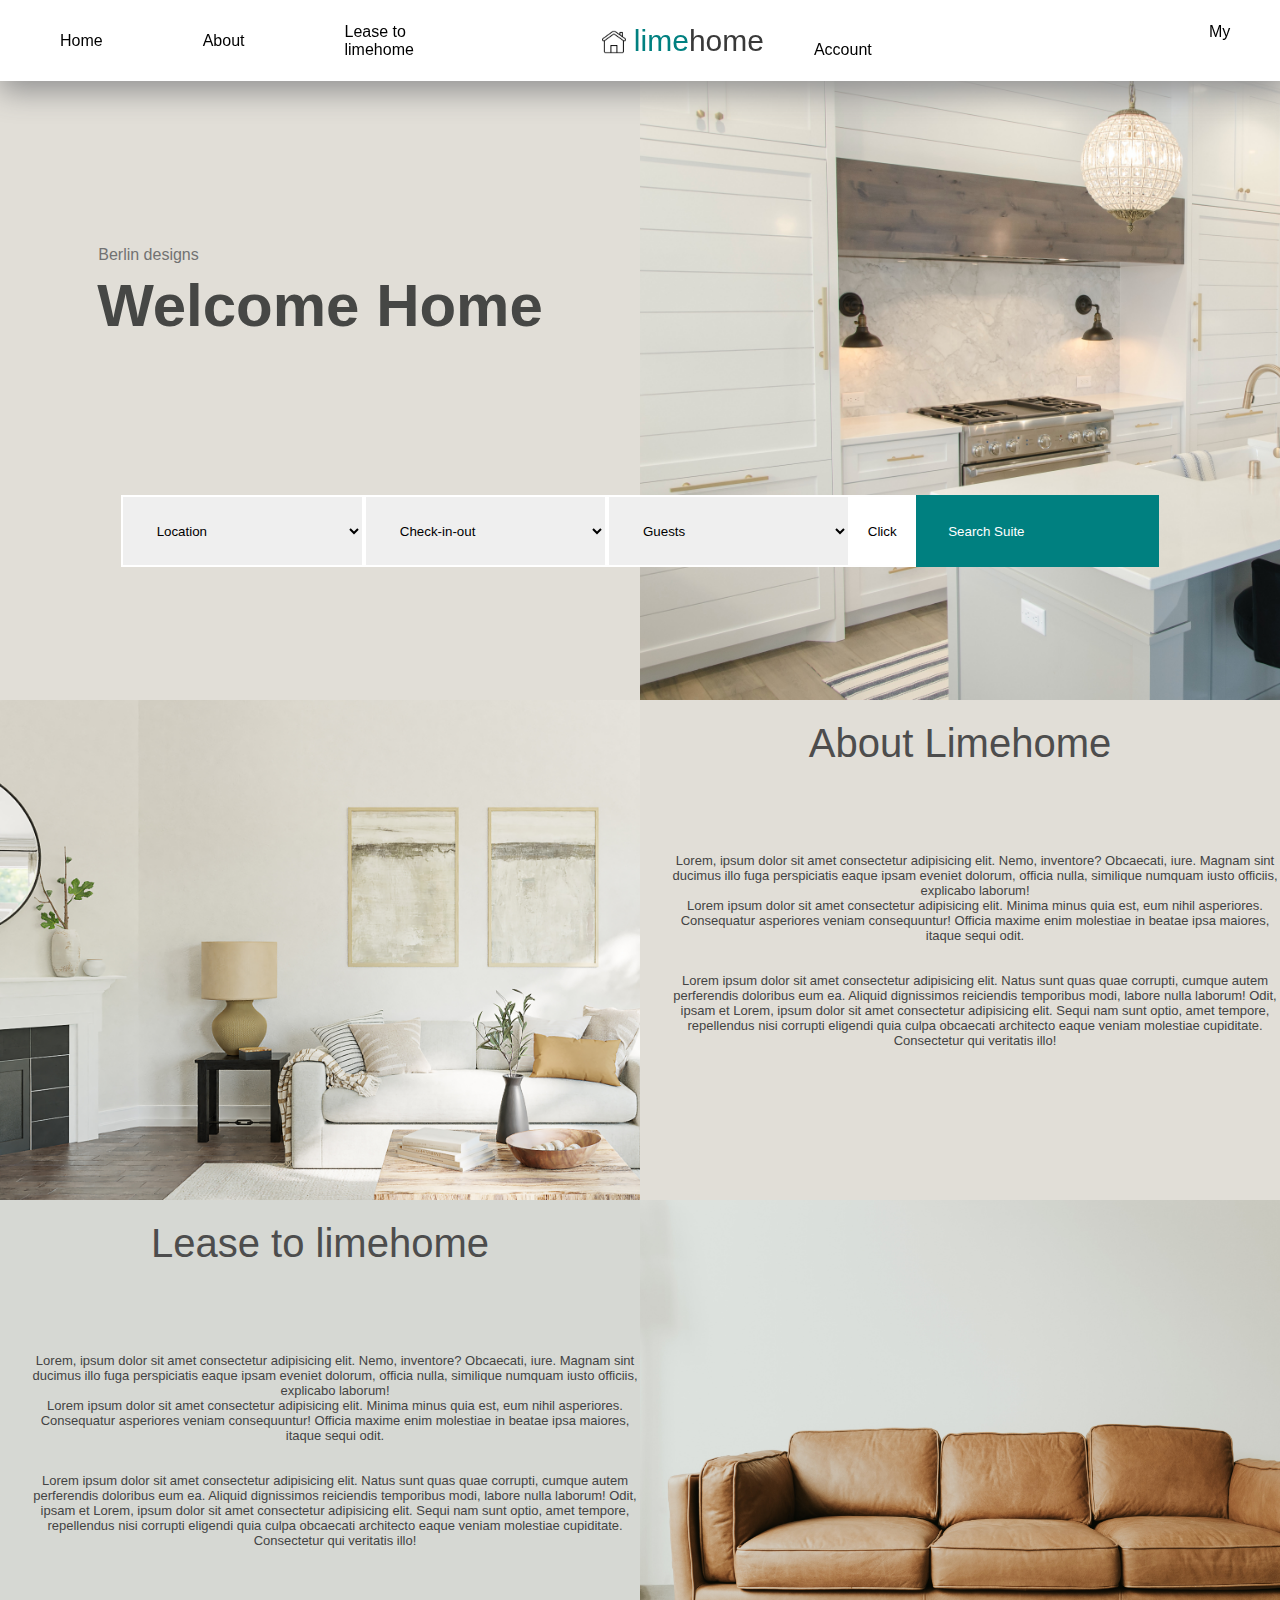
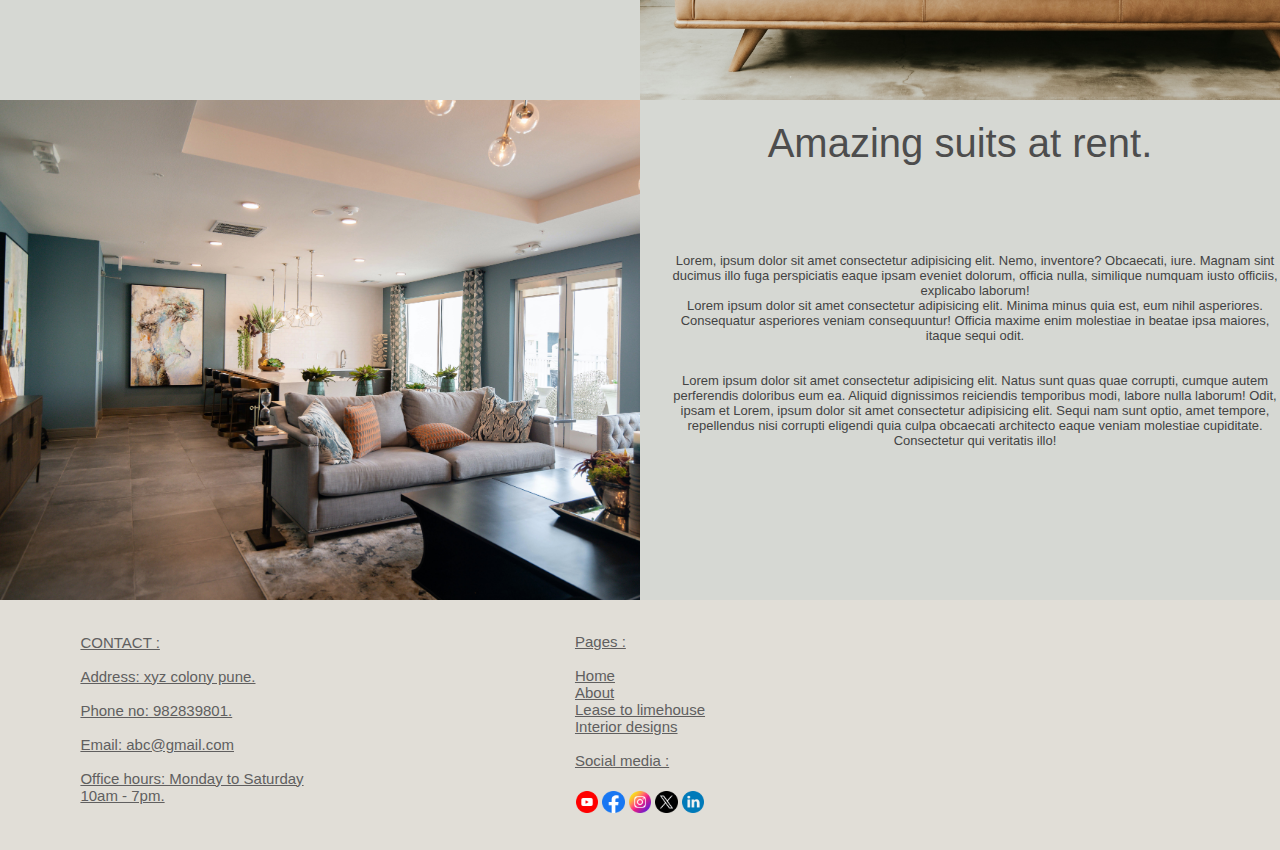
<file: index.html>
<!DOCTYPE html>
<html lang="en">
<head>
    <meta charset="UTF-8">
    <meta name="viewport" content="width=device-width, initial-scale=1.0">
    <title>Document</title>
    <link rel="stylesheet" href="style.css">
    <link rel="icon" href="./bed.png">
</head>
<body>
    <nav class="navbar">
          <ul>
            <li><a href="#Home" class="Home">Home</a></li>     
            <li><a href="#about" class="About">About</a></li>     
            <li><a href="#lease" class="Lease">Lease to limehome</a></li> 
            <img src="./house.png" alt="" class="house"> 
            <a href="#" class="lime">lime</a>
            <a href="#" class="lime2">home</a>
            <li><a href="./form.html" class="MyAccount">My Account</a></li>
            <select name="language" id="language">
                <option value="en">english</option>
                <option value="hn">hindi</option>
                <option value="mr">marathi</option>
            </select>
          </ul>
    </nav>
    <div class="a" id="Home">
        <p class="berlin">Berlin designs</p>
        <h1 id="home">Welcome Home</h1>
        <p class="berlin2">Introducing an entirely new way to stay in your favorite <br>
            neighborhoods around the world.
        </p>
    </div>
    <div class="b">
    </div>
    <div class="c">
        <select name="location" id="location">
            <option value="0">Location</option>
            <option value="1">Maharashtra</option>
            <option value="2">Mumbai</option>
            <option value="3">Pune</option>
        </select>
        <select name="check" id="check">
            <option value="0">Check-in-out</option>
            <option value="1">Check-in</option>
            <option value="2">Check-out</option>
        </select>
        <select name="guest" id="guest">
            <option value="0">Guests</option>
            <option value="1">1-Guest</option>
            <option value="2">2-Guest</option>
            <option value="3">Family</option>
            <option value="4">Multiple-Guests</option>
        </select>
        <button id="checkbutton">Click</button>
        <input type="text" name="search" id="search" placeholder="Search Suite">
    </div>
    <div class="d" id="about">
    </div>
    <div class="e">
        <p id="p1">About Limehome<p>
        <p id="p2">Lorem, ipsum dolor sit amet consectetur adipisicing elit. Nemo, inventore? Obcaecati, iure. Magnam sint ducimus illo fuga perspiciatis eaque ipsam eveniet dolorum, officia nulla, similique numquam iusto officiis, explicabo laborum! <br> Lorem ipsum dolor sit amet consectetur adipisicing elit. Minima minus quia est, eum nihil asperiores. Consequatur asperiores veniam consequuntur! Officia maxime enim molestiae in beatae ipsa maiores, itaque sequi odit. <br> <br> <br> Lorem ipsum dolor sit amet consectetur adipisicing elit. Natus sunt quas quae corrupti, cumque autem perferendis doloribus eum ea. Aliquid dignissimos reiciendis temporibus modi, labore nulla laborum! Odit, ipsam et Lorem, ipsum dolor sit amet consectetur adipisicing elit. Sequi nam sunt optio, amet tempore, repellendus nisi corrupti eligendi quia culpa obcaecati architecto eaque veniam molestiae cupiditate. Consectetur qui veritatis illo!</p>
    </div>
    <div class="f" id="lease"></div>
    <div class="g">
            <p id="p1">Lease to limehome<p>
            <p id="p2">Lorem, ipsum dolor sit amet consectetur adipisicing elit. Nemo, inventore? Obcaecati, iure. Magnam sint ducimus illo fuga perspiciatis eaque ipsam eveniet dolorum, officia nulla, similique numquam iusto officiis, explicabo laborum! <br> Lorem ipsum dolor sit amet consectetur adipisicing elit. Minima minus quia est, eum nihil asperiores. Consequatur asperiores veniam consequuntur! Officia maxime enim molestiae in beatae ipsa maiores, itaque sequi odit. <br> <br> <br> Lorem ipsum dolor sit amet consectetur adipisicing elit. Natus sunt quas quae corrupti, cumque autem perferendis doloribus eum ea. Aliquid dignissimos reiciendis temporibus modi, labore nulla laborum! Odit, ipsam et Lorem, ipsum dolor sit amet consectetur adipisicing elit. Sequi nam sunt optio, amet tempore, repellendus nisi corrupti eligendi quia culpa obcaecati architecto eaque veniam molestiae cupiditate. Consectetur qui veritatis illo!</p>
    </div>
    <div class="slider"></div>
    <div class="h">
            <p id="p1">Amazing suits at rent.<p>
            <p id="p2">Lorem, ipsum dolor sit amet consectetur adipisicing elit. Nemo, inventore? Obcaecati, iure. Magnam sint ducimus illo fuga perspiciatis eaque ipsam eveniet dolorum, officia nulla, similique numquam iusto officiis, explicabo laborum! <br> Lorem ipsum dolor sit amet consectetur adipisicing elit. Minima minus quia est, eum nihil asperiores. Consequatur asperiores veniam consequuntur! Officia maxime enim molestiae in beatae ipsa maiores, itaque sequi odit. <br> <br> <br> Lorem ipsum dolor sit amet consectetur adipisicing elit. Natus sunt quas quae corrupti, cumque autem perferendis doloribus eum ea. Aliquid dignissimos reiciendis temporibus modi, labore nulla laborum! Odit, ipsam et Lorem, ipsum dolor sit amet consectetur adipisicing elit. Sequi nam sunt optio, amet tempore, repellendus nisi corrupti eligendi quia culpa obcaecati architecto eaque veniam molestiae cupiditate. Consectetur qui veritatis illo!</p>
    </div>
    <div class="i">
        <p id="p3">
            CONTACT :<br> <br>
            Address: xyz colony pune. <br> <br>
            Phone no: 982839801. <br> <br>
            Email: abc@gmail.com <br> <br>
            Office hours: Monday to Saturday <br>
            10am - 7pm.
        </p>
        <p id="p4">
            Pages : <br> <br>
            Home <br>
            About <br>
            Lease to limehouse <br>
            Interior designs <br> <br>
            Social media :
            <div class="image">
            <a href="https://www.youtube.com/"><img src="./youtube.png" alt="" id="icon"></a>
            <a href="https://www.facebook.com/"><img src="./facebook.png" alt="" id="icon"></a>
            <a href="https://www.instagram.com/"><img src="./instagram.png" alt="" id="icon"></a>
            <a href="https://www.twitter.com/"><img src="./twitter.png" alt="" id="icon"></a>
            <a href="https://www.linkedin.com/"><img src="./linkedin.png" alt="" id="icon"></a>
        </div>
        </p>
    </div>
</body>
</html>
</file>
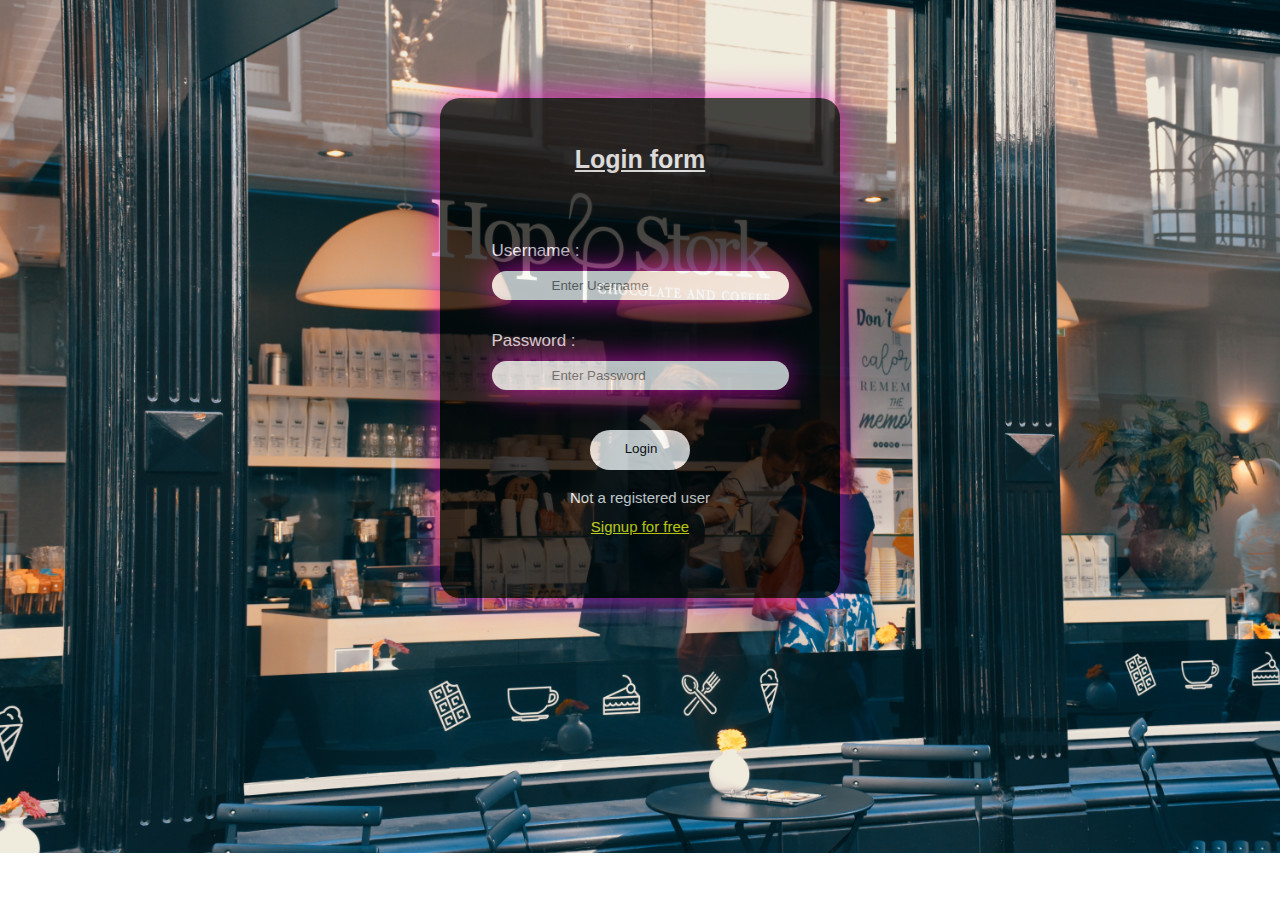
<file: form.html>
<!DOCTYPE html>
<html lang="en">
<head>
    <meta charset="UTF-8">
    <meta name="viewport" content="width=device-width, initial-scale=1.0">
    <title>Document</title>
    <link rel="stylesheet" href="form.css">
    <link rel="icon" href="./bed.png">
</head>
<body>
  <form action="#" method="post">
    <div class="a">
      <div class="form">
        <h1>Login form</h1>
        <p id="p1">Username : <br>
            <input type="text" name="username" id="username" placeholder="Enter Username" required>
        </p>
        <br>
        <p id="p2">Password : <br>
            <input type="text" name="password" id="password" placeholder="Enter Password" required>
        </p>
        <br>
        <button>Login</button>
        <br>
        <p id="p3">Not a registered user</p>
        <a href="./signup.html" id="signup">Signup for free</a>
      </div>
    </div>
  </form>
</body>
</html>
</file>
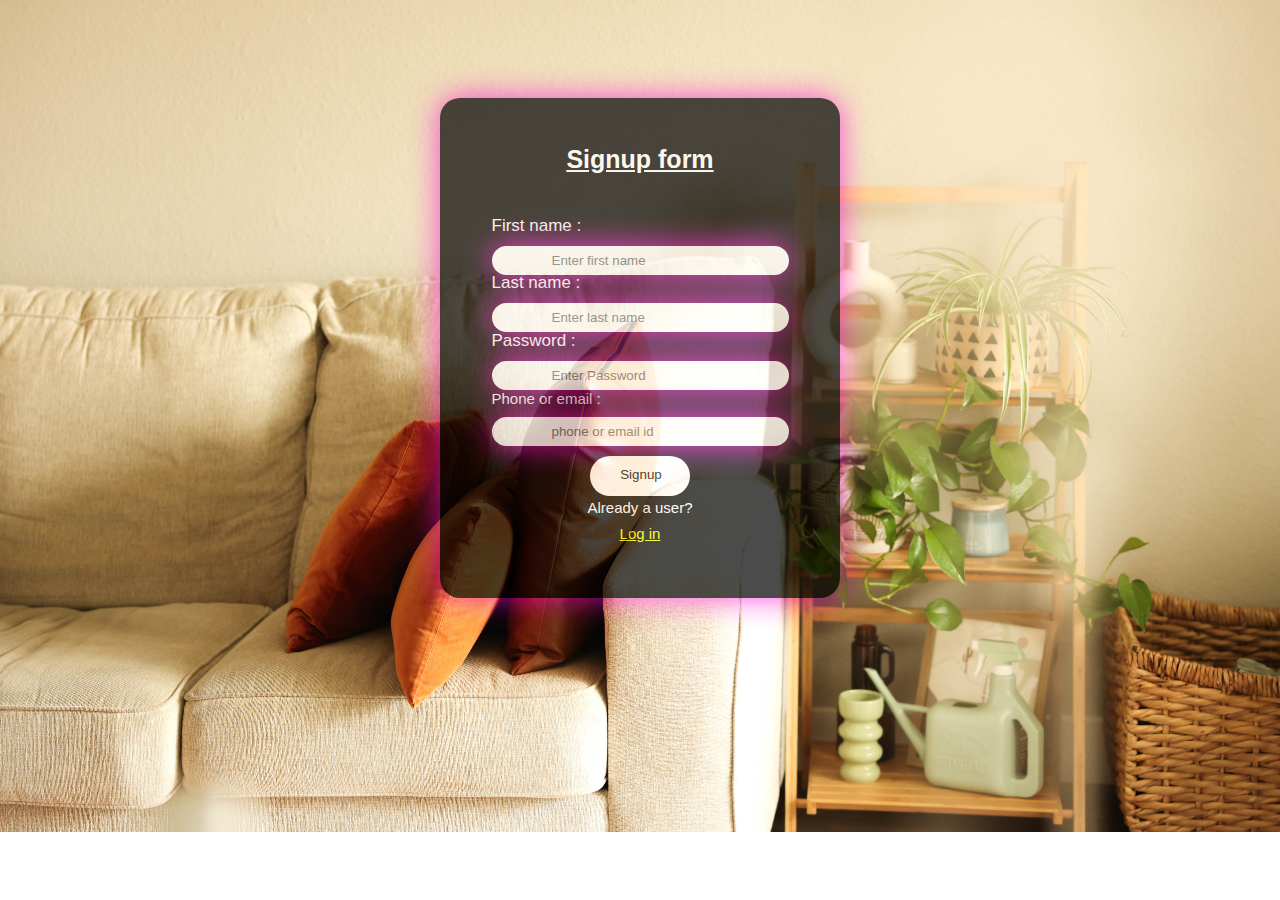
<file: signup.html>
<!DOCTYPE html>
<html lang="en">
<head>
    <meta charset="UTF-8">
    <meta name="viewport" content="width=device-width, initial-scale=1.0">
    <title>Document</title>
    <link rel="stylesheet" href="signup.css">
    <link rel="icon" href="./bed.png">
</head>
<body>
  <form action="#" method="post">
    <div class="a">
      <div class="form">
        <h1>Signup form</h1>
        <p id="p1">First name : <br>
            <input type="text" name="fname" id="fname" placeholder="Enter first name">
        </p>
        <br>
        <p id="p4">Last name : <br>
            <input type="text" name="lname" id="lname" placeholder="Enter last name" required>
        </p>
        <br>
        <p id="p2">Password : <br>
            <input type="text" name="password" id="password" placeholder="Enter Password" required>
        </p>
        <br>
        <p id="p5">Phone or email : <br>
            <input type="text" name="phone" id="phone" placeholder="phone or email id" required>
        </p>
        <br>
        <button>Signup</button>
        <br>
        <p id="p3">Already a user?</p>
        <a href="./form.html" id="signup">Log in</a>
      </div>
    </div>
  </form>
</body>
</html>
</file>
<file: style.css>
*{
    margin: 0;
    padding: 0;
    box-sizing: border-box;
}
html{
    scroll-behavior: smooth;
}
body{
    height: 1000px;
}
.navbar{
    display: flex;
    position: fixed;
    height: 9%;
    width: 100%;
    box-shadow: 0px 10px 30px rgb(144, 144, 144);
    border: 10px solid white;
    background-color: white;
    z-index: 1;
}
.navbar ul{
    display: flex;
    justify-content: center;
    align-items: center;
    list-style: none;
}
.navbar li{
    display: inline-block;
    justify-content: space-between;
    align-items: center;
    list-style: none;
    margin: 10px 50px;
}
.Home,.About,.Lease,.MyAccount{
    font-family: 'Segoe UI', Tahoma, Geneva, Verdana, sans-serif;
    text-decoration: none;
    color: black;
}
.lime{
    display: flex;
    justify-content: center;
    align-items: center;
    font-family:'Segoe UI', Tahoma, Geneva, Verdana, sans-serif;
    color: teal;
    font-size: 30px;
    text-decoration: none;
    position: relative;
    padding-left: 170px;
}
.lime2{
    display: flex;
    justify-content: center;
    align-items: center;
    font-family:'Segoe UI', Tahoma, Geneva, Verdana, sans-serif;
    color: rgb(57, 57, 57);
    font-size: 30px;
    text-decoration: none;
    position: relative;
}
.MyAccount{
    margin-left: 395px;
    position: relative;
}
#language{
    font-family: 'Segoe UI', Tahoma, Geneva, Verdana, sans-serif;
    border-radius: 10px;
}
.a{
    display: flex;
    justify-content: center;
    align-items: center;
    background-color: rgb(225, 222, 215);
    height: 70%;
    width: 50%;
    background-repeat: no-repeat;
    background-size: cover;
    float: left;
}
.b{
    display: flex;
    justify-content: center;
    align-items: center;
    background-image: url(./aaron-huber-G7sE2S4Lab4-unsplash.jpg);
    height: 70%;
    width: 50%;
    background-repeat: no-repeat;
    background-size: cover;
    float: right;
}
#home{
    font-family: 'Segoe UI', Tahoma, Geneva, Verdana, sans-serif;
    font-size: 60px;
    color: #464745;
}
.berlin{
    font-family: 'Lucida Sans', 'Lucida Sans Regular', 'Lucida Grande', 'Lucida Sans Unicode', Geneva, Verdana, sans-serif;
    padding-bottom: 100px;
    padding-right: 343px;
    position: absolute;
    color: rgb(114, 114, 114);
}
.Home:hover,.About:hover,.Lease:hover,.MyAccount:hover,.lime2:hover,.berlin:hover{
    color: brown;
    cursor: pointer;
}
.house{
    height: 24px;
    position: absolute;
    margin-right: 130px;
    margin-top: 2.2px;
}
.c{
    display: flex;
    height: 10%;
    width: 100%;
    position: absolute;
    justify-content: center;
    align-items: center;
    margin: 59vh 0vw;
}
#location,#check,#guest,#search,#checkbutton{
    display: flex;
    justify-content: center;
    align-items: center;
    height: 80%;
    width: 19%;
    border: 2px solid white;
    padding-left: 30px;
}
#checkbutton{
    width: 4%;
    padding-right: 32px;
    margin-bottom: 90px;
    background-color: white;
    border: 2px solid white;
}
#checkbutton:hover{
    cursor: pointer;
    transform: scale(1.1);
    transition: .2s ease;
    background-color: rgb(225, 222, 215);
}
#search{
    background-color: teal;
    border: 2px solid teal;
}
#search::placeholder{
    color: white;
}
.berlin2{
    font-family: 'Lucida Sans', 'Lucida Sans Regular', 'Lucida Grande', 'Lucida Sans Unicode', Geneva, Verdana, sans-serif;
    position: absolute; 
    margin-top: 50vh;
    margin-right: 6.3vw;
    font-size: 13px;
    color: rgb(114, 114, 114);
}
#home,.berlin,#location,#check,#guest,#search,.berlin2{
    margin-bottom: 90px;
}
.d{
    display: flex;
    justify-content: center;
    align-items: center;
    background-image: url(./spacejoy-EVjqpcn79AM-unsplash.jpg);
    height: 50%;
    width: 50%;
    background-repeat: no-repeat;
    background-size: cover;
    float: left;
}
.e{
    display: flex;
    justify-content: center;
    align-items: center;
    background-color: rgb(225, 222, 215);
    height: 50%;
    width: 50%;
    float: right;
    background-repeat: no-repeat;
    background-size: cover;
}
#p1{
    display: flex;
    justify-content: center;
    align-items: center;
    margin-bottom: 46vh;
    font-family: 'Segoe UI', Tahoma, Geneva, Verdana, sans-serif;
    font-size: 40px;
    position: absolute;
    color: rgb(77, 77, 77);
}
#p2{
    display: flex;
    justify-content: center;
    align-items: center;
    text-align: center;
    font-family: 'Segoe UI', Tahoma, Geneva, Verdana, sans-serif;
    font-size: 13px;
    position: absolute;
    margin-left: 30px;
    color: rgb(67, 67, 67);
}
.f{
    display: flex;
    justify-content: center;
    align-items: center;
    background-image: url(./paul-weaver-nWidMEQsnAQ-unsplash.jpg);
    height: 50%;
    width: 50%;
    background-repeat: no-repeat;
    background-size: cover;
    float: right;
}
.g{
    display: flex;
    justify-content: center;
    align-items: center;
    background-color: #d6d8d3;
    height: 50%;
    width: 50%;
    float: left;
    background-repeat: no-repeat;
    background-size: cover;
}
.slider{
    height: 50%;
    width: 50%;
    background-image: url(./ashley-byrd-yzkTCP4uc9E-unsplash.jpg);
    display: flex;
    background-repeat: no-repeat;
    background-size: cover;
    animation: slide 50s infinite ease-in-out;
    float: left;
}
.h{
    display: flex;
    justify-content: center;
    align-items: center;
    background-color: #d6d8d3;
    height: 50%;
    width: 50%;
    float: right;
    background-repeat: no-repeat;
    background-size: cover;
}
@keyframes slide{
    0%{
        background-image: url(./collov-home-design-HmHArS-HvNw-unsplash.jpg);
    }
    25%{
        background-image: url(./collov-home-design-nUgtNEkuqy8-unsplash.jpg);
    }
    50%{
        background-image: url(./ashley-byrd-yzkTCP4uc9E-unsplash.jpg);
    }
    75%{
        background-image: url(./aaron-huber-G7sE2S4Lab4-unsplash.jpg);
    }
    100%{
        background-image: url(./collov-home-design-HmHArS-HvNw-unsplash.jpg);
    }
}
.i{
    display: flex;
    justify-content: center;
    align-items: center;
    background-color: rgb(225, 222, 215);
    height: 25%;
    width: 100%;
    background-repeat: no-repeat;
    background-size: cover;
}
#p3{
    display: flex;
    justify-content: center;
    align-items: center;
    font-family: 'Segoe UI', Tahoma, Geneva, Verdana, sans-serif;
    font-size: 13px;
    position: absolute;
    margin-right: 70%;
    margin-bottom: 1%;
    color: rgb(96, 95, 95);
    font-size: 15px;
    text-decoration: underline;
}
#p4{
    display: flex;
    justify-content: center;
    align-items: center;
    font-family: 'Segoe UI', Tahoma, Geneva, Verdana, sans-serif;
    font-size: 13px;
    position: absolute;
    color: rgb(96, 95, 95);
    font-size: 15px;
    text-decoration: underline;
    margin-bottom: 3.7%;
}
#icon{
    height: 22.5px;
    margin-top: 158px;
    position: relative;
}
#icon:hover{
    transform: scale(2);
    transition: all 350ms;
    cursor: pointer;
}
</file>
<file: form.css>
*{
    margin: 0;
    padding: 0;
    box-sizing: border-box;
}
body{
    height: 695px;
    background-image: url(./ryan-plomp-TT6Hep-JzrU-unsplash.jpg);
    display: flex;
    align-items: center;
    justify-content: center;
    background-size: cover;
    background-repeat: no-repeat;
}
.a{
    display: flex;
    justify-content: center;
    align-items: center;
}
.form{
    display: flex;
    justify-content: center;
    align-items: center;
    border: 2px solid transparent;
    border-radius: 20px;
    height: 500px;
    width: 400px;
    box-shadow: 0px 0px 30px rgb(255, 0, 212);
    background-color: rgb(0, 0, 0);
    opacity: 0.7;
}
.form h1{
    margin-bottom: 95%;
    font-family: 'Segoe UI', Tahoma, Geneva, Verdana, sans-serif;
    font-size: 25px;
    color: white;
    text-decoration: underline;
    display: flex;
    align-items: center;
    justify-content: center;
    text-align: center;
}
#p1{
    position: absolute;
    margin-bottom: 12%;
    font-family: 'Segoe UI', Tahoma, Geneva, Verdana, sans-serif;
    color: white;
    font-size: 17px;
}
#username{
    border-radius: 20px;
    padding: 5px 58px;
    margin-top: 10px;
    border: 2px solid transparent;
    font-family: 'Segoe UI', Tahoma, Geneva, Verdana, sans-serif;
    color: black;
    box-shadow: 0px 0px 30px rgb(255, 0, 212);
    background-color: white;
}
#p2{
    position: absolute;
    margin-top: 2%;
    font-family: 'Segoe UI', Tahoma, Geneva, Verdana, sans-serif;
    color: white;
    font-size: 17px;
}
#password{
    border-radius: 20px;
    padding: 5px 58px;
    margin-top: 10px;
    border: 2px solid transparent;
    font-family: 'Segoe UI', Tahoma, Geneva, Verdana, sans-serif;
    color: black;
    box-shadow: 0px 0px 30px rgb(255, 0, 212);
    background-color: white;
}
.a button{
    display: flex;
    justify-content: center;
    align-items: center;
    position: absolute;
    margin-top: 16%;
    border: 2px solid transparent;
    border-radius: 50px;
    height: 40px;
    width: 100px;
    color: black;
    font-family: 'Segoe UI', Tahoma, Geneva, Verdana, sans-serif;
    padding-bottom: 2px;
    padding-left: 2px;
    background-color: white;
}
.a button:hover{
    box-shadow: 0px 0px 30px rgb(255, 0, 212);
    transition: all 350ms;
    transform:scale(1.2);
    cursor: pointer;
}
#p3{
    position: absolute;
    margin-top: 23.5%;
    font-family: 'Segoe UI', Tahoma, Geneva, Verdana, sans-serif;
    color: white;
    font-size: 15px;
}
#signup{
    position: absolute;
    margin-top: 28%;
    font-family: 'Segoe UI', Tahoma, Geneva, Verdana, sans-serif;
    color: rgb(246, 255, 0);
    font-size: 15px;
}
#signup:hover{
    box-shadow: 0px 10px 30px rgb(255, 0, 212);
    transition: .2s ease;
    transform:scale(1.1);
    cursor: pointer;
}
</file>
<file: signup.css>
*{
    margin: 0;
    padding: 0;
    box-sizing: border-box;
}
body{
    height: 695px;
    background-image: url(./megan-nixon-aHKEJMDYRMk-unsplash.jpg);
    display: flex;
    align-items: center;
    justify-content: center;
    background-size: cover;
    background-repeat: no-repeat;
}
.a{
    display: flex;
    justify-content: center;
    align-items: center;
}
.form{
    display: flex;
    justify-content: center;
    align-items: center;
    border: 2px solid transparent;
    border-radius: 20px;
    height: 500px;
    width: 400px;
    box-shadow: 0px 0px 30px rgb(255, 0, 212);
    background-color: rgb(0, 0, 0);
    opacity: 0.7;
}
.form h1{
    margin-bottom: 95%;
    font-family: 'Segoe UI', Tahoma, Geneva, Verdana, sans-serif;
    font-size: 25px;
    color: white;
    text-decoration: underline;
    display: flex;
    align-items: center;
    justify-content: center;
    text-align: center;
}
#p1{
    position: absolute;
    margin-bottom: 16%;
    font-family: 'Segoe UI', Tahoma, Geneva, Verdana, sans-serif;
    color: white;
    font-size: 17px;
}
#fname{
    border-radius: 20px;
    padding: 5px 58px;
    margin-top: 10px;
    border: 2px solid transparent;
    font-family: 'Segoe UI', Tahoma, Geneva, Verdana, sans-serif;
    color: black;
    box-shadow: 0px 0px 30px rgb(255, 0, 212);
    background-color: white;
}
#lname{
    border-radius: 20px;
    padding: 5px 58px;
    margin-top: 10px;
    border: 2px solid transparent;
    font-family: 'Segoe UI', Tahoma, Geneva, Verdana, sans-serif;
    color: black;
    box-shadow: 0px 0px 30px rgb(255, 0, 212);
    background-color: white;
}
#p2{
    position: absolute;
    margin-top: 2%;
    font-family: 'Segoe UI', Tahoma, Geneva, Verdana, sans-serif;
    color: white;
    font-size: 17px;
}
#p4{
    position: absolute;
    margin-bottom: 7%;
    font-family: 'Segoe UI', Tahoma, Geneva, Verdana, sans-serif;
    color: white;
    font-size: 17px;
}
#password{
    border-radius: 20px;
    padding: 5px 58px;
    margin-top: 10px;
    border: 2px solid transparent;
    font-family: 'Segoe UI', Tahoma, Geneva, Verdana, sans-serif;
    color: black;
    box-shadow: 0px 0px 30px rgb(255, 0, 212);
    background-color: white;
}
.a button{
    display: flex;
    justify-content: center;
    align-items: center;
    position: absolute;
    margin-top: 20%;
    border: 2px solid transparent;
    border-radius: 50px;
    height: 40px;
    width: 100px;
    color: black;
    font-family: 'Segoe UI', Tahoma, Geneva, Verdana, sans-serif;
    padding-bottom: 2px;
    padding-left: 2px;
    background-color: white;
}
.a button:hover{
    box-shadow: 0px 0px 30px rgb(255, 0, 212);
    transition: all 350ms;
    transform:scale(1.2);
    cursor: pointer;
}
#p3{
    position: absolute;
    margin-top: 25%;
    font-family: 'Segoe UI', Tahoma, Geneva, Verdana, sans-serif;
    color: white;
    font-size: 15px;
}
#signup{
    position: absolute;
    margin-top: 29%;
    font-family: 'Segoe UI', Tahoma, Geneva, Verdana, sans-serif;
    color: rgb(246, 255, 0);
    font-size: 15px;
}
#signup:hover{
    box-shadow: 0px 10px 30px rgb(255, 0, 212);
    transition: .2s ease;
    transform:scale(1.1);
    cursor: pointer;
}
#p5{
    position: absolute;
    margin-top: 11%;
    font-family: 'Segoe UI', Tahoma, Geneva, Verdana, sans-serif;
    color: white;
    font-size: 15px;
}
#phone{
    border-radius: 20px;
    padding: 5px 58px;
    margin-top: 10px;
    border: 2px solid transparent;
    font-family: 'Segoe UI', Tahoma, Geneva, Verdana, sans-serif;
    color: black;
    box-shadow: 0px 0px 30px rgb(255, 0, 212);
    background-color: white;
}
</file>
